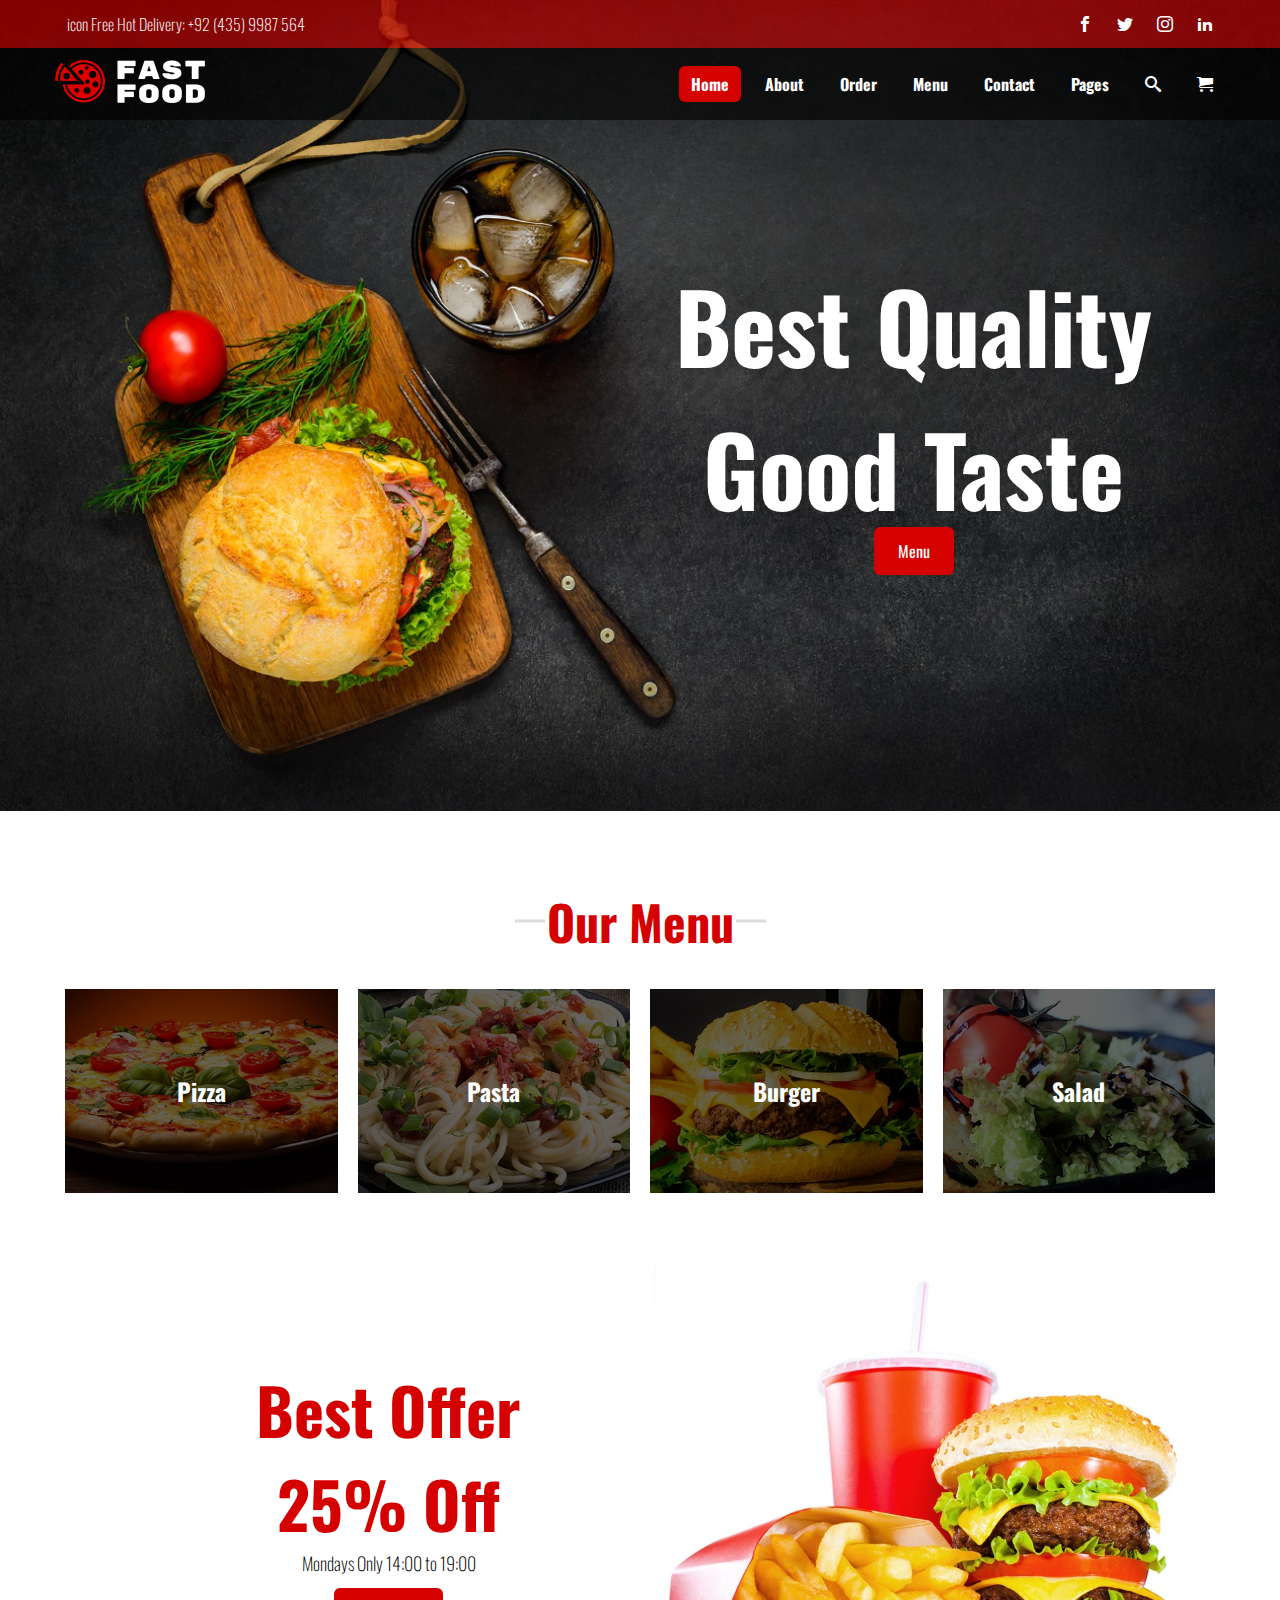
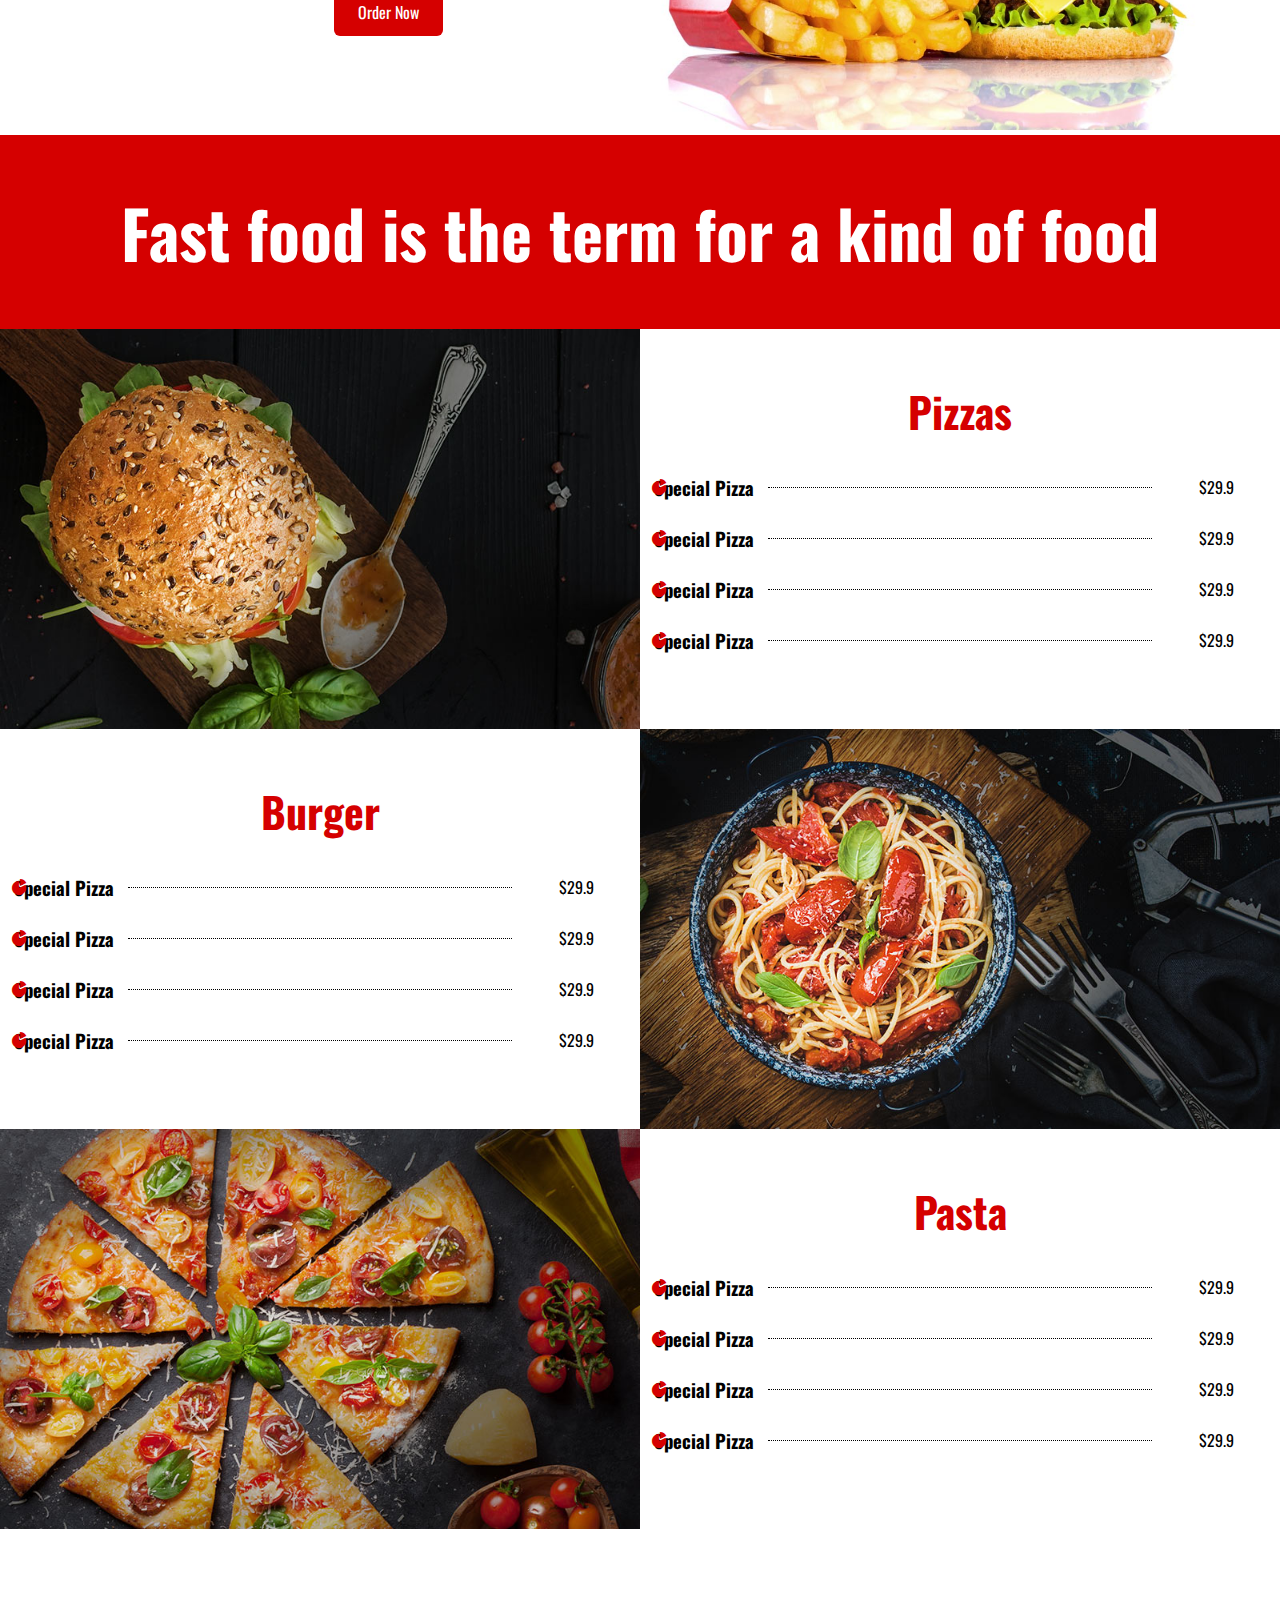
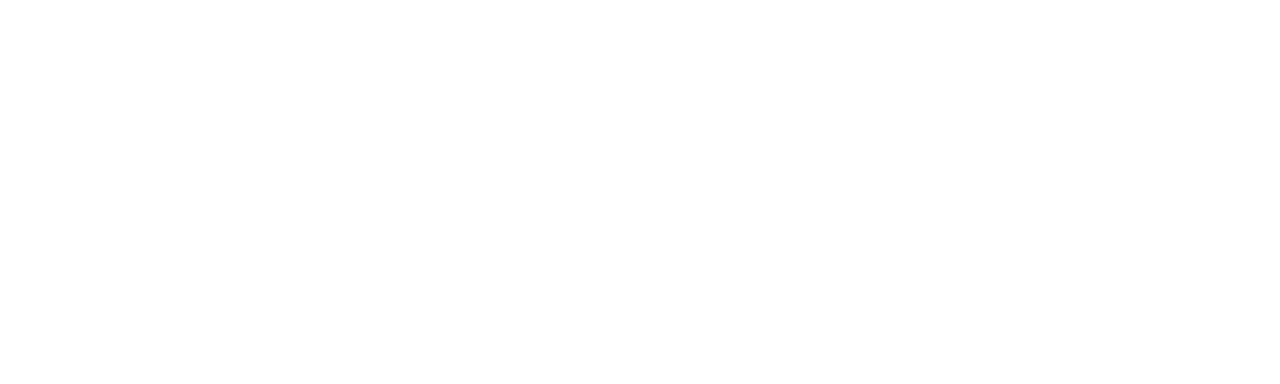
<file: index.html>
<!DOCTYPE html>
<html lang="en">
<head>
    <meta charset="UTF-8">
    <meta name="viewport" content="width=device-width, initial-scale=1.0">
    <title>Document</title>
    <link href="https://fonts.googleapis.com/css2?family=Oswald:wght@200;300;400;500;600;700&display=swap" rel="stylesheet">
    <link rel="stylesheet" href="assets/css/icomoon/style.css">
    <link rel="stylesheet" href="assets/css/style.css">
</head>
<body>

    <div class="site-wrapper">
        <div class="header-wrapper">
            <header class="header">
                <nav class="top-socialbar">
                    <div class="container">
                        <div class="socialbar-inner">
                            <ul class="top-contact">
                                <li><a href=""><span>icon</span> Free Hot Delivery: +92 (435) 9987 564</a></li>
                            </ul>
                            <ul class="right-social-list">
                                <li><a href=""><span class="icon-facebook"></span></a></li>
                                <li><a href=""><span class="icon-twitter"></span></a></li>
                                <li><a href=""><span class="icon-instagram"></span></a></li>
                                <li><a href=""><span class="icon-linkedin2"></span></a></li>
                            </ul>
                        </div><!-- /.socialbar-inner -->
                    </div><!-- /.container -->
                </nav><!-- /.top-socialbar -->
                <nav class="main-navbar">
                   <div class="container">
                    <div class="main-nav-inner">
                        <div>
                            <img src="assets/imgs/logo3-1.png" alt="">
                        </div>
                        <ul>
                            <li><a class="active" href="">Home</a></li>
                            <li><a href="">About</a></li>
                            <li><a href="">Order</a></li>
                            <li><a href="">Menu</a></li>
                            <li><a href="">Contact</a></li>
                            <li><a href="">Pages</a></li>
                            <li><a class="last-child" href=""><span class="icon-search"></span></a></li>
                            <li><a class="last-child" href=""><span class="icon-cart"></span></a></li>
                        </ul>
                       </div><!-- /.main-nav-inner -->
                   </div><!-- /.container -->
                </nav><!-- /.main-navbar -->
                
            </header><!-- /.header -->
            <div class="hero-wrapper">
                <img src="assets/imgs/hero-1.png" alt="">
                <div class="hero-top-text">
                    <h1>Best Quality
                        <br>
                        Good Taste
                    </h1>
                    <a href="#">Menu</a>
                </div><!-- /.hero-top-text -->
            </div><!-- /.hero-wrapper -->
        </div>
        <main class="main-content">
            <section class="menu-sec-wrapper sec-space">
                <div class="lead-text">
                    <h2>Our Menu</h2>
                </div>
                <div class="container">
                    <div class="menu-inner-wrapper">
                    <div class="menu-card">
                        <a href="#">
                            <img src="assets/imgs/img3-1.jpg" alt="">
                            <div class="overlay">
                                <h2>Pizza</h2>
                            </div>
                            <div class="overlay-hover">
                                <p>View Menu</p>
                                <div class="rect"></div>
                            </div>
                        </a>
                    </div><!-- /.menu-card -->
                    <div class="menu-card">
                        <a href="#">
                            <img src="assets/imgs/img1-1.jpg" alt="">
                            <div class="overlay">
                                <h2>Pasta</h2>
                            </div>
                            <div class="overlay-hover">
                                <p>View Menu</p>
                                <div class="rect"></div>
                            </div>
                        </a>
                    </div><!-- /.menu-card -->
                    <div class="menu-card">
                        <a href="#">
                            <img src="assets/imgs/img2-1.jpg" alt="">
                            <div class="overlay">
                                <h2>Burger</h2>
                            </div>
                            <div class="overlay-hover">
                                <p>View Menu</p>
                                <div class="rect"></div>
                            </div>
                        </a>
                    </div><!-- /.menu-card -->
                    <div class="menu-card">
                        <a href="#">
                            <img src="assets/imgs/img4-1.jpg" alt="">
                            <div class="overlay">
                                <h2>Salad</h2>
                            </div>
                            <div class="overlay-hover">
                                <p>View Menu</p>
                                <div class="rect"></div>
                            </div>
                        </a>
                    </div><!-- /.menu-card -->
                    
                </div><!-- /.menu-inner-wrapper -->
                </div>
            </section><!-- /.menu-sec-wrapper -->
            <section class="best-offer-section">
                <div class="offer-inner">
                    <img src="assets/imgs/parallax-1.jpg" alt="">
                    <div class="offer-detail">
                        <h2>Best Offer <br> <span>25% Off</span></h2>
                        <p>Mondays Only 14:00 to 19:00</p>
                        <a href="#">Order Now</a>
                    </div><!-- /.offer-detail -->
                </div><!-- /.offer-inner -->
            </section><!-- /.best-offer-section -->
            <section class="menu-wrapper">
                <div class="menu-head">
                    <h2>Fast food is the term for a kind of food</h2>
                </div><!-- /.menu-head -->
                <div class="menu-wrapper-inner">
                    <div class="menu-img">
                        <img src="assets/imgs/img6-1.jpg" alt="">
                    </div><!-- /.menu-img -->
                    <div class="menu-detail">
                        <div class="menu-detail-inner">
                            <h2>Pizzas</h2>
                            <ul>
                                <li>
                                    <h3 class="menu-item">Special Pizza</h3>
                                    <div class="line menu-item"></div>
                                    <p class="menu-item">$29.9</p>
                                </li>
                                <li>
                                    <h3 class="menu-item">Special Pizza</h3>
                                    <div class="line menu-item"></div>
                                    <p class="menu-item">$29.9</p>
                                </li>
                                <li>
                                    <h3 class="menu-item">Special Pizza</h3>
                                    <div class="line menu-item"></div>
                                    <p class="menu-item">$29.9</p>
                                </li>
                                <li>
                                    <h3 class="menu-item">Special Pizza</h3>
                                    <div class="line menu-item"></div>
                                    <p class="menu-item">$29.9</p>
                                </li>
                            </ul>
                        </div><!-- /.menu-detail-inner -->
                    </div><!-- /.menu-detail -->
                </div><!-- /.menu-wrapper-inner -->
                <div class="menu-wrapper-inner">
                    
                    <div class="menu-detail">
                        <div class="menu-detail-inner">
                            <h2>Burger</h2>
                            <ul>
                                <li>
                                    <h3 class="menu-item">Special Pizza</h3>
                                    <div class="line menu-item"></div>
                                    <p class="menu-item">$29.9</p>
                                </li>
                                <li>
                                    <h3 class="menu-item">Special Pizza</h3>
                                    <div class="line menu-item"></div>
                                    <p class="menu-item">$29.9</p>
                                </li>
                                <li>
                                    <h3 class="menu-item">Special Pizza</h3>
                                    <div class="line menu-item"></div>
                                    <p class="menu-item">$29.9</p>
                                </li>
                                <li>
                                    <h3 class="menu-item">Special Pizza</h3>
                                    <div class="line menu-item"></div>
                                    <p class="menu-item">$29.9</p>
                                </li>
                            </ul>
                        </div><!-- /.menu-detail-inner -->
                    </div><!-- /.menu-detail -->
                    <div class="menu-img">
                        <img src="assets/imgs/img7-1.jpg" alt="">
                    </div><!-- /.menu-img -->
                </div><!-- /.menu-wrapper-inner -->
                <div class="menu-wrapper-inner">
                    <div class="menu-img">
                        <img src="assets/imgs/img8-1.jpg" alt="">
                    </div><!-- /.menu-img -->
                    <div class="menu-detail">
                        <div class="menu-detail-inner">
                            <h2>Pasta</h2>
                            <ul>
                                <li>
                                    <h3 class="menu-item">Special Pizza</h3>
                                    <div class="line menu-item"></div>
                                    <p class="menu-item">$29.9</p>
                                </li>
                                <li>
                                    <h3 class="menu-item">Special Pizza</h3>
                                    <div class="line menu-item"></div>
                                    <p class="menu-item">$29.9</p>
                                </li>
                                <li>
                                    <h3 class="menu-item">Special Pizza</h3>
                                    <div class="line menu-item"></div>
                                    <p class="menu-item">$29.9</p>
                                </li>
                                <li>
                                    <h3 class="menu-item">Special Pizza</h3>
                                    <div class="line menu-item"></div>
                                    <p class="menu-item">$29.9</p>
                                </li>
                            </ul>
                        </div><!-- /.menu-detail-inner -->
                    </div><!-- /.menu-detail -->
                </div><!-- /.menu-wrapper-inner -->
            </section><!-- /.menu-wrapper -->
            <section class="map">
                <iframe src="https://www.google.com/maps/embed?pb=!1m18!1m12!1m3!1d3323.420026814398!2d73.05035127658488!3d33.59440474176528!2m3!1f0!2f0!3f0!3m2!1i1024!2i768!4f13.1!3m3!1m2!1s0x38df949d2be3d885%3A0x83a37f5f6cf58313!2sSuperTech%20Institute%20of%20Computer%20Sciences!5e0!3m2!1sen!2s!4v1691492241121!5m2!1sen!2s" height="450" style="border:0;" allowfullscreen="" loading="lazy" referrerpolicy="no-referrer-when-downgrade"></iframe>
            </section><!-- /.map -->
        </main><!-- /.main-content -->
        <footer class="footer">

        </footer><!-- /.footer -->
    </div><!-- /.site-wrapper -->

    
    
</body>
</html>
</file>
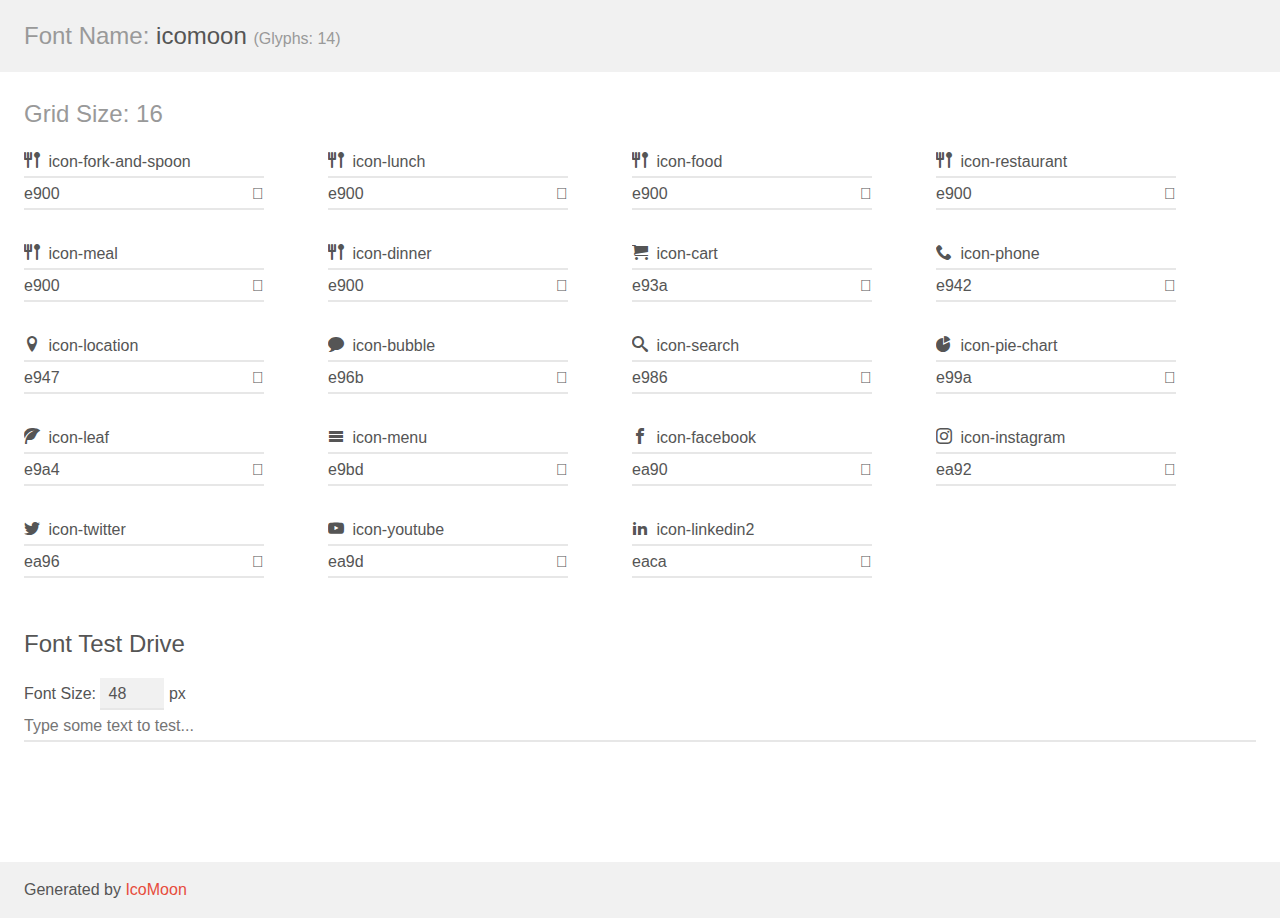
<file: assets/css/icomoon/demo.html>
<!doctype html>
<html>
<head>
    <meta charset="utf-8">
    <title>IcoMoon Demo</title>
    <meta name="description" content="An Icon Font Generated By IcoMoon.io">
    <meta name="viewport" content="width=device-width, initial-scale=1">
    <link rel="stylesheet" href="demo-files/demo.css">
    <link rel="stylesheet" href="style.css"></head>
<body>
    <div class="bgc1 clearfix">
        <h1 class="mhmm mvm"><span class="fgc1">Font Name:</span> icomoon <small class="fgc1">(Glyphs:&nbsp;14)</small></h1>
    </div>
    <div class="clearfix mhl ptl">
        <h1 class="mvm mtn fgc1">Grid Size: 16</h1>
        <div class="glyph fs1">
            <div class="clearfix bshadow0 pbs">
                <span class="icon-fork-and-spoon"></span>
                <span class="mls"> icon-fork-and-spoon</span>
            </div>
            <fieldset class="fs0 size1of1 clearfix hidden-false">
                <input type="text" readonly value="e900" class="unit size1of2" />
                <input type="text" maxlength="1" readonly value="&#xe900;" class="unitRight size1of2 talign-right" />
            </fieldset>
            <div class="fs0 bshadow0 clearfix hidden-true">
                <span class="unit pvs fgc1">liga: </span>
                <input type="text" readonly value="" class="liga unitRight" />
            </div>
        </div>
        <div class="glyph fs1">
            <div class="clearfix bshadow0 pbs">
                <span class="icon-lunch"></span>
                <span class="mls"> icon-lunch</span>
            </div>
            <fieldset class="fs0 size1of1 clearfix hidden-false">
                <input type="text" readonly value="e900" class="unit size1of2" />
                <input type="text" maxlength="1" readonly value="&#xe900;" class="unitRight size1of2 talign-right" />
            </fieldset>
            <div class="fs0 bshadow0 clearfix hidden-true">
                <span class="unit pvs fgc1">liga: </span>
                <input type="text" readonly value="" class="liga unitRight" />
            </div>
        </div>
        <div class="glyph fs1">
            <div class="clearfix bshadow0 pbs">
                <span class="icon-food"></span>
                <span class="mls"> icon-food</span>
            </div>
            <fieldset class="fs0 size1of1 clearfix hidden-false">
                <input type="text" readonly value="e900" class="unit size1of2" />
                <input type="text" maxlength="1" readonly value="&#xe900;" class="unitRight size1of2 talign-right" />
            </fieldset>
            <div class="fs0 bshadow0 clearfix hidden-true">
                <span class="unit pvs fgc1">liga: </span>
                <input type="text" readonly value="" class="liga unitRight" />
            </div>
        </div>
        <div class="glyph fs1">
            <div class="clearfix bshadow0 pbs">
                <span class="icon-restaurant"></span>
                <span class="mls"> icon-restaurant</span>
            </div>
            <fieldset class="fs0 size1of1 clearfix hidden-false">
                <input type="text" readonly value="e900" class="unit size1of2" />
                <input type="text" maxlength="1" readonly value="&#xe900;" class="unitRight size1of2 talign-right" />
            </fieldset>
            <div class="fs0 bshadow0 clearfix hidden-true">
                <span class="unit pvs fgc1">liga: </span>
                <input type="text" readonly value="" class="liga unitRight" />
            </div>
        </div>
        <div class="glyph fs1">
            <div class="clearfix bshadow0 pbs">
                <span class="icon-meal"></span>
                <span class="mls"> icon-meal</span>
            </div>
            <fieldset class="fs0 size1of1 clearfix hidden-false">
                <input type="text" readonly value="e900" class="unit size1of2" />
                <input type="text" maxlength="1" readonly value="&#xe900;" class="unitRight size1of2 talign-right" />
            </fieldset>
            <div class="fs0 bshadow0 clearfix hidden-true">
                <span class="unit pvs fgc1">liga: </span>
                <input type="text" readonly value="" class="liga unitRight" />
            </div>
        </div>
        <div class="glyph fs1">
            <div class="clearfix bshadow0 pbs">
                <span class="icon-dinner"></span>
                <span class="mls"> icon-dinner</span>
            </div>
            <fieldset class="fs0 size1of1 clearfix hidden-false">
                <input type="text" readonly value="e900" class="unit size1of2" />
                <input type="text" maxlength="1" readonly value="&#xe900;" class="unitRight size1of2 talign-right" />
            </fieldset>
            <div class="fs0 bshadow0 clearfix hidden-true">
                <span class="unit pvs fgc1">liga: </span>
                <input type="text" readonly value="" class="liga unitRight" />
            </div>
        </div>
        <div class="glyph fs1">
            <div class="clearfix bshadow0 pbs">
                <span class="icon-cart"></span>
                <span class="mls"> icon-cart</span>
            </div>
            <fieldset class="fs0 size1of1 clearfix hidden-false">
                <input type="text" readonly value="e93a" class="unit size1of2" />
                <input type="text" maxlength="1" readonly value="&#xe93a;" class="unitRight size1of2 talign-right" />
            </fieldset>
            <div class="fs0 bshadow0 clearfix hidden-true">
                <span class="unit pvs fgc1">liga: </span>
                <input type="text" readonly value="cart, purchase" class="liga unitRight" />
            </div>
        </div>
        <div class="glyph fs1">
            <div class="clearfix bshadow0 pbs">
                <span class="icon-phone"></span>
                <span class="mls"> icon-phone</span>
            </div>
            <fieldset class="fs0 size1of1 clearfix hidden-false">
                <input type="text" readonly value="e942" class="unit size1of2" />
                <input type="text" maxlength="1" readonly value="&#xe942;" class="unitRight size1of2 talign-right" />
            </fieldset>
            <div class="fs0 bshadow0 clearfix hidden-true">
                <span class="unit pvs fgc1">liga: </span>
                <input type="text" readonly value="phone, telephone" class="liga unitRight" />
            </div>
        </div>
        <div class="glyph fs1">
            <div class="clearfix bshadow0 pbs">
                <span class="icon-location"></span>
                <span class="mls"> icon-location</span>
            </div>
            <fieldset class="fs0 size1of1 clearfix hidden-false">
                <input type="text" readonly value="e947" class="unit size1of2" />
                <input type="text" maxlength="1" readonly value="&#xe947;" class="unitRight size1of2 talign-right" />
            </fieldset>
            <div class="fs0 bshadow0 clearfix hidden-true">
                <span class="unit pvs fgc1">liga: </span>
                <input type="text" readonly value="location, map-marker" class="liga unitRight" />
            </div>
        </div>
        <div class="glyph fs1">
            <div class="clearfix bshadow0 pbs">
                <span class="icon-bubble"></span>
                <span class="mls"> icon-bubble</span>
            </div>
            <fieldset class="fs0 size1of1 clearfix hidden-false">
                <input type="text" readonly value="e96b" class="unit size1of2" />
                <input type="text" maxlength="1" readonly value="&#xe96b;" class="unitRight size1of2 talign-right" />
            </fieldset>
            <div class="fs0 bshadow0 clearfix hidden-true">
                <span class="unit pvs fgc1">liga: </span>
                <input type="text" readonly value="bubble, comment" class="liga unitRight" />
            </div>
        </div>
        <div class="glyph fs1">
            <div class="clearfix bshadow0 pbs">
                <span class="icon-search"></span>
                <span class="mls"> icon-search</span>
            </div>
            <fieldset class="fs0 size1of1 clearfix hidden-false">
                <input type="text" readonly value="e986" class="unit size1of2" />
                <input type="text" maxlength="1" readonly value="&#xe986;" class="unitRight size1of2 talign-right" />
            </fieldset>
            <div class="fs0 bshadow0 clearfix hidden-true">
                <span class="unit pvs fgc1">liga: </span>
                <input type="text" readonly value="search, magnifier" class="liga unitRight" />
            </div>
        </div>
        <div class="glyph fs1">
            <div class="clearfix bshadow0 pbs">
                <span class="icon-pie-chart"></span>
                <span class="mls"> icon-pie-chart</span>
            </div>
            <fieldset class="fs0 size1of1 clearfix hidden-false">
                <input type="text" readonly value="e99a" class="unit size1of2" />
                <input type="text" maxlength="1" readonly value="&#xe99a;" class="unitRight size1of2 talign-right" />
            </fieldset>
            <div class="fs0 bshadow0 clearfix hidden-true">
                <span class="unit pvs fgc1">liga: </span>
                <input type="text" readonly value="pie-chart, stats" class="liga unitRight" />
            </div>
        </div>
        <div class="glyph fs1">
            <div class="clearfix bshadow0 pbs">
                <span class="icon-leaf"></span>
                <span class="mls"> icon-leaf</span>
            </div>
            <fieldset class="fs0 size1of1 clearfix hidden-false">
                <input type="text" readonly value="e9a4" class="unit size1of2" />
                <input type="text" maxlength="1" readonly value="&#xe9a4;" class="unitRight size1of2 talign-right" />
            </fieldset>
            <div class="fs0 bshadow0 clearfix hidden-true">
                <span class="unit pvs fgc1">liga: </span>
                <input type="text" readonly value="leaf, nature" class="liga unitRight" />
            </div>
        </div>
        <div class="glyph fs1">
            <div class="clearfix bshadow0 pbs">
                <span class="icon-menu"></span>
                <span class="mls"> icon-menu</span>
            </div>
            <fieldset class="fs0 size1of1 clearfix hidden-false">
                <input type="text" readonly value="e9bd" class="unit size1of2" />
                <input type="text" maxlength="1" readonly value="&#xe9bd;" class="unitRight size1of2 talign-right" />
            </fieldset>
            <div class="fs0 bshadow0 clearfix hidden-true">
                <span class="unit pvs fgc1">liga: </span>
                <input type="text" readonly value="menu, list3" class="liga unitRight" />
            </div>
        </div>
        <div class="glyph fs1">
            <div class="clearfix bshadow0 pbs">
                <span class="icon-facebook"></span>
                <span class="mls"> icon-facebook</span>
            </div>
            <fieldset class="fs0 size1of1 clearfix hidden-false">
                <input type="text" readonly value="ea90" class="unit size1of2" />
                <input type="text" maxlength="1" readonly value="&#xea90;" class="unitRight size1of2 talign-right" />
            </fieldset>
            <div class="fs0 bshadow0 clearfix hidden-true">
                <span class="unit pvs fgc1">liga: </span>
                <input type="text" readonly value="facebook, brand10" class="liga unitRight" />
            </div>
        </div>
        <div class="glyph fs1">
            <div class="clearfix bshadow0 pbs">
                <span class="icon-instagram"></span>
                <span class="mls"> icon-instagram</span>
            </div>
            <fieldset class="fs0 size1of1 clearfix hidden-false">
                <input type="text" readonly value="ea92" class="unit size1of2" />
                <input type="text" maxlength="1" readonly value="&#xea92;" class="unitRight size1of2 talign-right" />
            </fieldset>
            <div class="fs0 bshadow0 clearfix hidden-true">
                <span class="unit pvs fgc1">liga: </span>
                <input type="text" readonly value="instagram, brand12" class="liga unitRight" />
            </div>
        </div>
        <div class="glyph fs1">
            <div class="clearfix bshadow0 pbs">
                <span class="icon-twitter"></span>
                <span class="mls"> icon-twitter</span>
            </div>
            <fieldset class="fs0 size1of1 clearfix hidden-false">
                <input type="text" readonly value="ea96" class="unit size1of2" />
                <input type="text" maxlength="1" readonly value="&#xea96;" class="unitRight size1of2 talign-right" />
            </fieldset>
            <div class="fs0 bshadow0 clearfix hidden-true">
                <span class="unit pvs fgc1">liga: </span>
                <input type="text" readonly value="twitter, brand16" class="liga unitRight" />
            </div>
        </div>
        <div class="glyph fs1">
            <div class="clearfix bshadow0 pbs">
                <span class="icon-youtube"></span>
                <span class="mls"> icon-youtube</span>
            </div>
            <fieldset class="fs0 size1of1 clearfix hidden-false">
                <input type="text" readonly value="ea9d" class="unit size1of2" />
                <input type="text" maxlength="1" readonly value="&#xea9d;" class="unitRight size1of2 talign-right" />
            </fieldset>
            <div class="fs0 bshadow0 clearfix hidden-true">
                <span class="unit pvs fgc1">liga: </span>
                <input type="text" readonly value="youtube, brand21" class="liga unitRight" />
            </div>
        </div>
        <div class="glyph fs1">
            <div class="clearfix bshadow0 pbs">
                <span class="icon-linkedin2"></span>
                <span class="mls"> icon-linkedin2</span>
            </div>
            <fieldset class="fs0 size1of1 clearfix hidden-false">
                <input type="text" readonly value="eaca" class="unit size1of2" />
                <input type="text" maxlength="1" readonly value="&#xeaca;" class="unitRight size1of2 talign-right" />
            </fieldset>
            <div class="fs0 bshadow0 clearfix hidden-true">
                <span class="unit pvs fgc1">liga: </span>
                <input type="text" readonly value="linkedin2, brand65" class="liga unitRight" />
            </div>
        </div>
    </div>

    <!--[if gt IE 8]><!-->
    <div class="mhl clearfix mbl">
        <h1>Font Test Drive</h1>
        <label>
            Font Size: <input id="fontSize" type="number" class="textbox0 mbm"
            min="8" value="48" />
            px
        </label>
        <input id="testText" type="text" class="phl size1of1 mvl"
        placeholder="Type some text to test..." value=""/>
        <div id="testDrive" class="icon-" style="font-family: icomoon">&nbsp;
        </div>
    </div>
    <!--<![endif]-->
    <div class="bgc1 clearfix">
        <p class="mhl">Generated by <a href="https://icomoon.io/app">IcoMoon</a></p>
    </div>

    <script src="demo-files/demo.js"></script>
</body>
</html>
</file>
<file: assets/css/icomoon/style.css>
@font-face {
  font-family: 'icomoon';
  src:  url('fonts/icomoon.eot?ximgjz');
  src:  url('fonts/icomoon.eot?ximgjz#iefix') format('embedded-opentype'),
    url('fonts/icomoon.ttf?ximgjz') format('truetype'),
    url('fonts/icomoon.woff?ximgjz') format('woff'),
    url('fonts/icomoon.svg?ximgjz#icomoon') format('svg');
  font-weight: normal;
  font-style: normal;
  font-display: block;
}

[class^="icon-"], [class*=" icon-"] {
  /* use !important to prevent issues with browser extensions that change fonts */
  font-family: 'icomoon' !important;
  speak: never;
  font-style: normal;
  font-weight: normal;
  font-variant: normal;
  text-transform: none;
  line-height: 1;

  /* Better Font Rendering =========== */
  -webkit-font-smoothing: antialiased;
  -moz-osx-font-smoothing: grayscale;
}

.icon-fork-and-spoon:before {
  content: "\e900";
}
.icon-lunch:before {
  content: "\e900";
}
.icon-food:before {
  content: "\e900";
}
.icon-restaurant:before {
  content: "\e900";
}
.icon-meal:before {
  content: "\e900";
}
.icon-dinner:before {
  content: "\e900";
}
.icon-cart:before {
  content: "\e93a";
}
.icon-phone:before {
  content: "\e942";
}
.icon-location:before {
  content: "\e947";
}
.icon-bubble:before {
  content: "\e96b";
}
.icon-search:before {
  content: "\e986";
}
.icon-pie-chart:before {
  content: "\e99a";
}
.icon-leaf:before {
  content: "\e9a4";
}
.icon-menu:before {
  content: "\e9bd";
}
.icon-facebook:before {
  content: "\ea90";
}
.icon-instagram:before {
  content: "\ea92";
}
.icon-twitter:before {
  content: "\ea96";
}
.icon-youtube:before {
  content: "\ea9d";
}
.icon-linkedin2:before {
  content: "\eaca";
}
</file>
<file: assets/css/style.css>
*{
    padding: 0;
    margin: 0;
    --primary-color:rgb(213, 0, 0);
    --primary-color-transparent:rgb(213, 0, 0, 0.6);
    --white:#ffffff;
    --black:#000000;
    --black-transparent:rgba(0,0,0, 0.6);
    --gray-transparent:rgba(167,167,167,.4);
}
body{
    font-family: 'Oswald', sans-serif;
}
.container{
    width: 1170px;
    margin: 0 auto;
}

.sec-space{
    padding: 70px 0;
}

.header-wrapper{

    position: relative;
}
.header{
    position: absolute;
    width: 100%;
    top: 0;
    
}
.hero-top-text{
    position: absolute;
    top: 50%;
    right: 10%;
    transform: translateY(-50%);
    
    text-align: center;
}
.hero-top-text h1{
    color: var(--white);
    font-size: 96px;
}
.hero-top-text a{
    color: var(--white);
    padding: 12px 24px;
    background-color: var(--primary-color);
    border: none;
    border-radius: 6px;
    text-decoration: none;
    transition: all 1s;
}
.hero-top-text a:hover{
    color: var(--primary-color);
    background-color: var(--white);
}
.hero-wrapper img{
    width: 100%;
}
.top-socialbar{
    background-color: var(--primary-color-transparent);
}
.socialbar-inner{
    display: flex;
    justify-content: space-between;
}
.top-socialbar ul{
   list-style-type: none; 
}
.top-socialbar ul.top-contact{
   font-weight:200;
}
.top-socialbar ul.right-social-list{
   display: flex;
}

.top-socialbar ul.right-social-list li a span{
    -webkit-transition: width 2s,-webkit-transform 2s;
}
.top-socialbar ul.right-social-list li a span:hover{
   color: var(--black);
   display: inline-block;
   -webkit-transform:rotateY(-360deg);
}
.top-socialbar ul li{
   padding: 12px;
}
.top-socialbar ul li a{
   color: var(--white);
   text-decoration: none;
}

.main-navbar img{
    width: 150px;
}
.main-navbar{
    background-color: var(--black-transparent);
    padding: 12px 0;
}
.main-nav-inner{
    display: flex;
    justify-content: space-between;
    align-items: center;
}
.main-navbar ul{
    display: flex;
    list-style-type: none;
}
.main-navbar ul li:last-child{
    margin-right: 0;
    
}

.main-navbar ul li{
    margin: 0 6px;
}
.main-navbar ul li a{
    text-decoration: none;
    color: var(--white);
    font-weight: 700;
    padding: 6px 12px;
}
.main-navbar ul li a:hover{
    background-color: var(--primary-color);
    padding: 6px 12px;
    border-radius: 6px;
}
.last-child:hover{
    background-color: transparent!important;
}
.active{
    background-color: var(--primary-color);
    padding: 6px 12px;
    border-radius: 6px;
}


.lead-text{
    text-align: center;
    font-size: 32px;
    margin-bottom: 32px;
}
.lead-text h2{
    position: relative;
    display: inline-block;
    color: var(--primary-color);
}
.lead-text h2::after{
    content: '';
    width: 30px;
    height: 3px;
    background-color: var(--gray-transparent);
    display: inline-block;
    position: absolute;
    top: 50%;
    transform: translateY(-50%);
    left: -32px;
}
.lead-text h2::before{
    content: '';
    width: 30px;
    height: 3px;
    background-color: var(--gray-transparent);
    display: inline-block;
    position: absolute;
    top: 50%;
    transform: translateY(-50%);
    right: -32px;
    
}


.menu-inner-wrapper{
    display: flex;
}
.menu-inner-wrapper .menu-card{
    width: 25%;
    position: relative;
    margin: 0 10px;
}
.overlay{
    position: absolute;
    inset: 0;
    background-color: var(--black-transparent);
}
.overlay-hover{
    position: absolute;
    inset: 0;
    background-color: rgba(0, 0, 0, 0.8);
    opacity: 0;
}
.menu-inner-wrapper .menu-card img{
    width: 100%;
    display: block;
}
.menu-inner-wrapper .menu-card h2{
    position: absolute;
    top: 50%;
    left: 50%;
    transform: translate(-50%, -50%);
    color: var(--white);
}


.menu-card:hover .overlay-hover{
    opacity: 1;
    transition: all 1s;
}
.menu-card:hover .overlay h2{
    display: none;
}
.overlay-hover .rect{
    width: 200px;
    height: 200px;
    border: 2px solid #fff;
    rotate: 45deg;
    position: absolute;
    top: 72%;
    left: 16%;
    transform: translate(-50%, -50%);
    scale: 0;
    transition: scale 1s;
}
.menu-card:hover .overlay-hover .rect{
    scale: 1;
}
.overlay-hover p{
    position: absolute;
    top: 50%;
    color: #fff;
    font-size: 22px;
    left: 50%;
    transform: translate(-50%, -50%);
}

.best-offer-section{
    
}
.best-offer-section .offer-inner{
    position: relative;
}
.best-offer-section .offer-inner img{
    width: 100%;
}
.best-offer-section .offer-inner .offer-detail{
    position: absolute;
    top: 50%;
    left: 20%;
    transform: translateY(-50%);
    text-align: center;
}
.best-offer-section .offer-inner .offer-detail h2{
    font-size: 64px;
    color: var(--primary-color);
}
.best-offer-section .offer-inner .offer-detail p{
    font-size: 18px;
    margin-bottom: 12px;
    font-weight: 100;
}
.best-offer-section .offer-inner .offer-detail a{
    color: var(--white);
    padding: 12px 24px;
    background-color: var(--primary-color);
    border: none;
    border-radius: 6px;
    text-decoration: none;
    transition: all 1s;
    display: inline-block;
    
}
.menu-wrapper .menu-head{
    background-color: var(--primary-color);
    color: var(--white);
    padding: 48px 0;
    text-align: center;
    font-size: 44px;
}
.menu-wrapper-inner{
    display: flex;
}
.menu-wrapper-inner .menu-img{
    width: 50%;
}
.menu-wrapper-inner .menu-img img{
    width: 100%;
    display: block;
}
.menu-wrapper-inner .menu-detail{
    width: 50%;
}
.menu-wrapper-inner .menu-detail .menu-detail-inner{
    width:100%;
}
.menu-detail{
    display: flex;
    justify-content: center;
    align-items: center;
}
.menu-detail ul{
    list-style-type: none;
}
.menu-detail ul li{
    display: flex;
    align-items: center;
    margin: 24px 0;
    position: relative;
}
.menu-detail ul li::before{
    font-family: 'icomoon' !important;
    content: '\e99a';
    color: var(--primary-color);
    position: absolute;
    left: 12px
}
.menu-detail ul li .line{
    height: 0;
    border-top: 1px dotted;
}
.menu-detail h2{
   margin-bottom: 32px;
   font-size: 42px;
   color: var(--primary-color);
   text-align: center;
}
.menu-item{
    flex: 1;
    text-align: center;
}
.menu-item:nth-child(2){
    flex: 3;
}
.map iframe{
    width: 100%;
}
</file>
<file: assets/css/icomoon/demo-files/demo.css>
body {
  padding: 0;
  margin: 0;
  font-family: sans-serif;
  font-size: 1em;
  line-height: 1.5;
  color: #555;
  background: #fff;
}
h1 {
  font-size: 1.5em;
  font-weight: normal;
}
small {
  font-size: .66666667em;
}
a {
  color: #e74c3c;
  text-decoration: none;
}
a:hover, a:focus {
  box-shadow: 0 1px #e74c3c;
}
.bshadow0, input {
  box-shadow: inset 0 -2px #e7e7e7;
}
input:hover {
  box-shadow: inset 0 -2px #ccc;
}
input, fieldset {
  font-family: sans-serif;
  font-size: 1em;
  margin: 0;
  padding: 0;
  border: 0;
}
input {
  color: inherit;
  line-height: 1.5;
  height: 1.5em;
  padding: .25em 0;
}
input:focus {
  outline: none;
  box-shadow: inset 0 -2px #449fdb;
}
.glyph {
  font-size: 16px;
  width: 15em;
  padding-bottom: 1em;
  margin-right: 4em;
  margin-bottom: 1em;
  float: left;
  overflow: hidden;
}
.liga {
  width: 80%;
  width: calc(100% - 2.5em);
}
.talign-right {
  text-align: right;
}
.talign-center {
  text-align: center;
}
.bgc1 {
  background: #f1f1f1;
}
.fgc1 {
  color: #999;
}
.fgc0 {
  color: #000;
}
p {
  margin-top: 1em;
  margin-bottom: 1em;
}
.mvm {
  margin-top: .75em;
  margin-bottom: .75em;
}
.mtn {
  margin-top: 0;
}
.mtl, .mal {
  margin-top: 1.5em;
}
.mbl, .mal {
  margin-bottom: 1.5em;
}
.mal, .mhl {
  margin-left: 1.5em;
  margin-right: 1.5em;
}
.mhmm {
  margin-left: 1em;
  margin-right: 1em;
}
.mls {
  margin-left: .25em;
}
.ptl {
  padding-top: 1.5em;
}
.pbs, .pvs {
  padding-bottom: .25em;
}
.pvs, .pts {
  padding-top: .25em;
}
.unit {
  float: left;
}
.unitRight {
  float: right;
}
.size1of2 {
  width: 50%;
}
.size1of1 {
  width: 100%;
}
.clearfix:before, .clearfix:after {
  content: " ";
  display: table;
}
.clearfix:after {
  clear: both;
}
.hidden-true {
  display: none;
}
.textbox0 {
  width: 3em;
  background: #f1f1f1;
  padding: .25em .5em;
  line-height: 1.5;
  height: 1.5em;
}
#testDrive {
  display: block;
  padding-top: 24px;
  line-height: 1.5;
}
.fs0 {
  font-size: 16px;
}
.fs1 {
  font-size: 16px;
}
</file>
